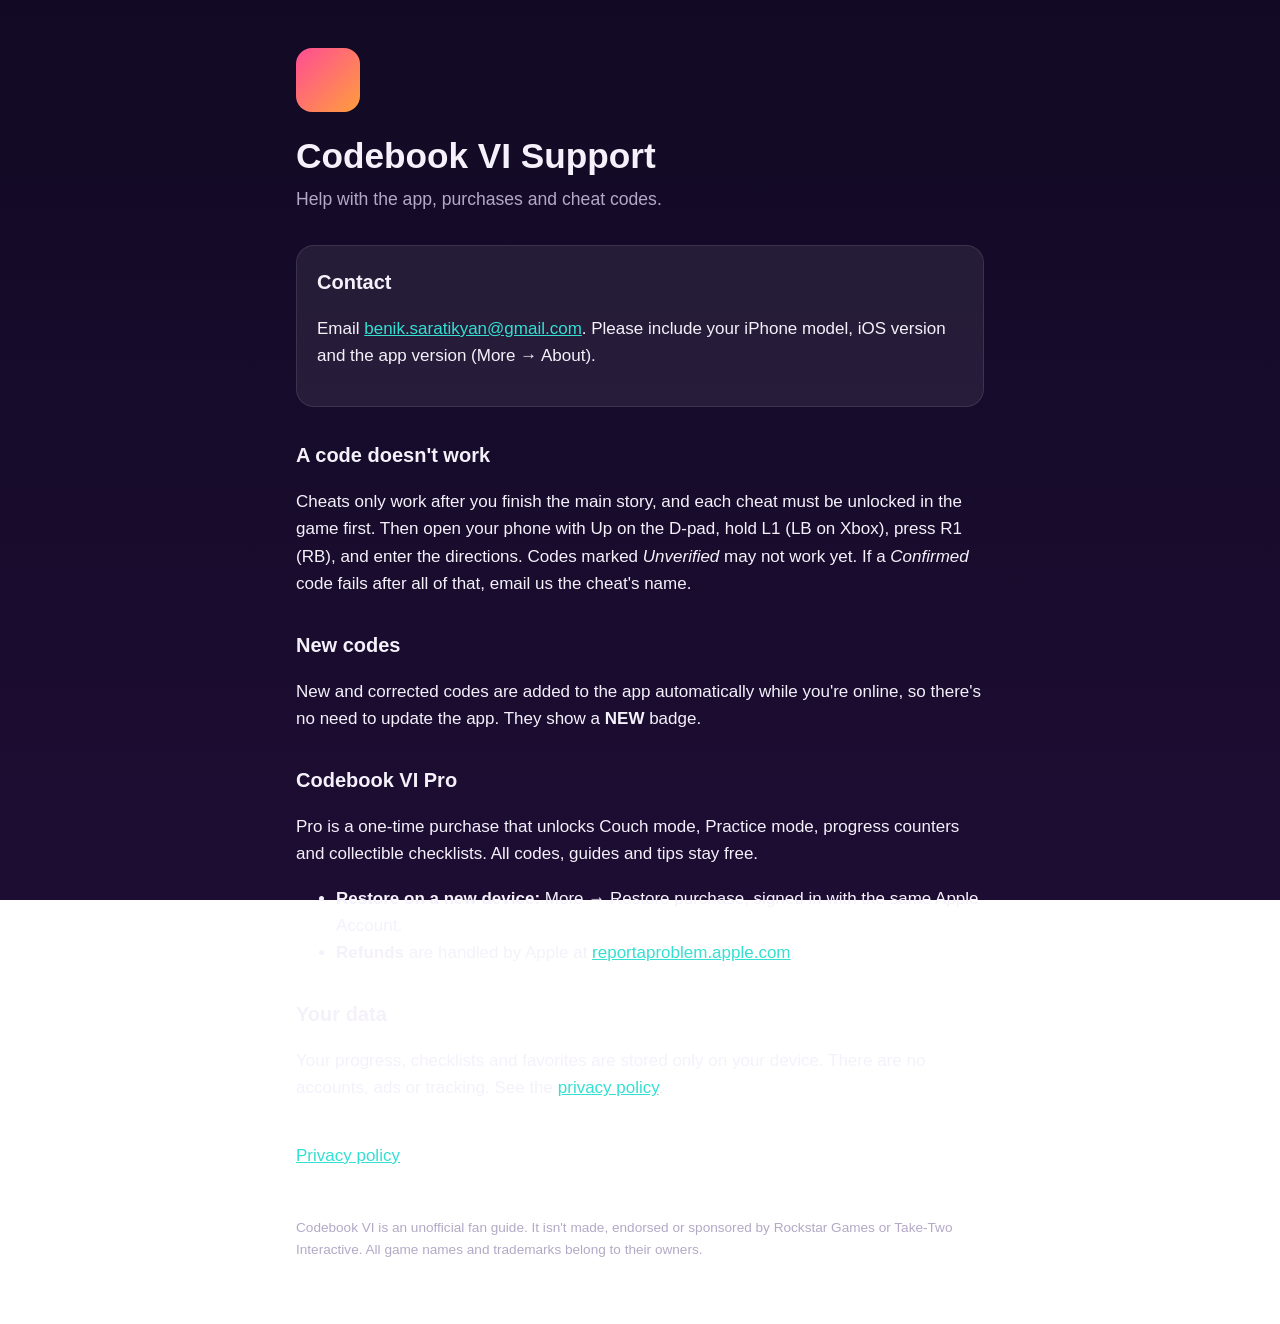
<file: index.html>
<!doctype html>
<html lang="en">
<head>
  <meta charset="utf-8">
  <meta name="viewport" content="width=device-width, initial-scale=1">
  <title>Codebook VI Support</title>
  <meta name="description" content="Help and contact for Codebook VI, an unofficial cheat code and guide app.">
  <link rel="stylesheet" href="style.css">
</head>
<body>
<main>
  <header>
    <div class="badge" aria-hidden="true"></div>
    <h1>Codebook VI Support</h1>
    <p class="lead">Help with the app, purchases and cheat codes.</p>
  </header>

  <div class="card">
    <h2 style="margin-top:0">Contact</h2>
    <p>Email <a href="mailto:benik.saratikyan@gmail.com">benik.saratikyan@gmail.com</a>. Please include your iPhone model, iOS version and the app version (More → About).</p>
  </div>

  <h2>A code doesn't work</h2>
  <p>Cheats only work after you finish the main story, and each cheat must be unlocked in the game first. Then open your phone with Up on the D-pad, hold L1 (LB on Xbox), press R1 (RB), and enter the directions. Codes marked <em>Unverified</em> may not work yet. If a <em>Confirmed</em> code fails after all of that, email us the cheat's name.</p>

  <h2>New codes</h2>
  <p>New and corrected codes are added to the app automatically while you're online, so there's no need to update the app. They show a <strong>NEW</strong> badge.</p>

  <h2>Codebook VI Pro</h2>
  <p>Pro is a one-time purchase that unlocks Couch mode, Practice mode, progress counters and collectible checklists. All codes, guides and tips stay free.</p>
  <ul>
    <li><strong>Restore on a new device:</strong> More → Restore purchase, signed in with the same Apple Account.</li>
    <li><strong>Refunds</strong> are handled by Apple at <a href="https://reportaproblem.apple.com">reportaproblem.apple.com</a>.</li>
  </ul>

  <h2>Your data</h2>
  <p>Your progress, checklists and favorites are stored only on your device. There are no accounts, ads or tracking. See the <a href="privacy.html">privacy policy</a>.</p>

  <nav>
    <a href="privacy.html">Privacy policy</a>
  </nav>

  <footer>
    Codebook VI is an unofficial fan guide. It isn't made, endorsed or sponsored by Rockstar Games or Take-Two Interactive. All game names and trademarks belong to their owners.
  </footer>
</main>
</body>
</html>
</file>
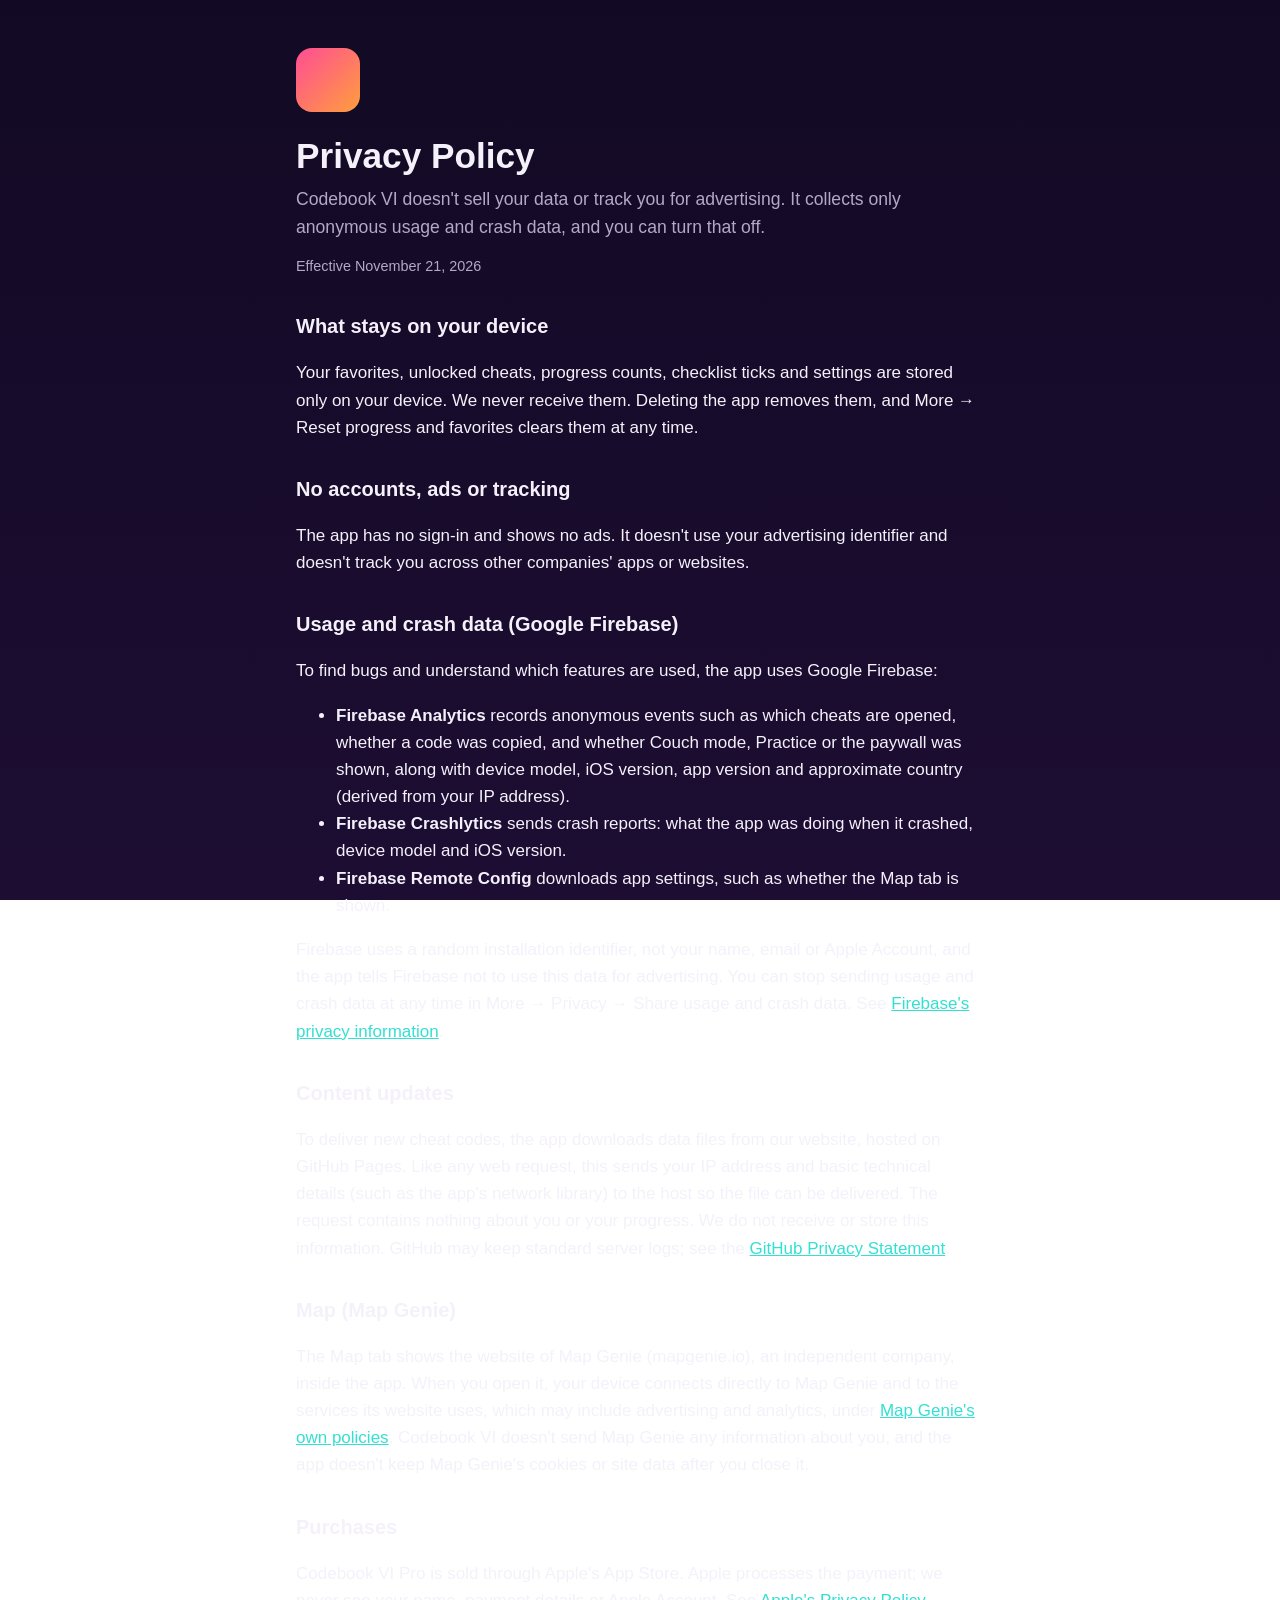
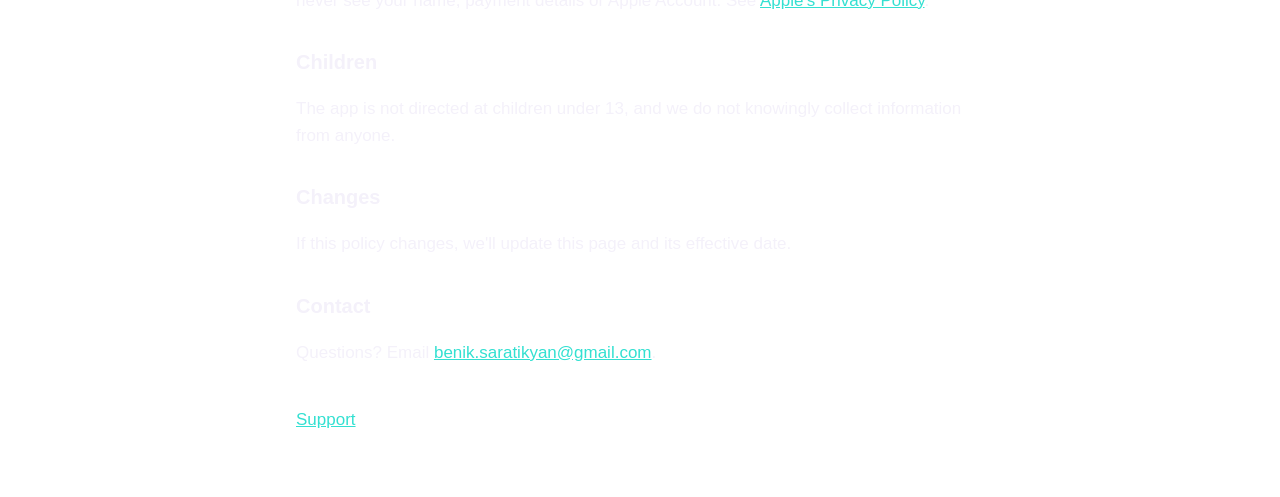
<file: privacy.html>
<!doctype html>
<html lang="en">
<head>
  <meta charset="utf-8">
  <meta name="viewport" content="width=device-width, initial-scale=1">
  <title>Codebook VI Privacy</title>
  <meta name="description" content="Privacy policy for the Codebook VI app.">
  <link rel="stylesheet" href="style.css">
</head>
<body>
<main>
  <header>
    <div class="badge" aria-hidden="true"></div>
    <h1>Privacy Policy</h1>
    <p class="lead">Codebook VI doesn't sell your data or track you for advertising. It collects only anonymous usage and crash data, and you can turn that off.</p>
    <p class="muted">Effective November 21, 2026</p>
  </header>

  <h2>What stays on your device</h2>
  <p>Your favorites, unlocked cheats, progress counts, checklist ticks and settings are stored only on your device. We never receive them. Deleting the app removes them, and More → Reset progress and favorites clears them at any time.</p>

  <h2>No accounts, ads or tracking</h2>
  <p>The app has no sign-in and shows no ads. It doesn't use your advertising identifier and doesn't track you across other companies' apps or websites.</p>

  <h2>Usage and crash data (Google Firebase)</h2>
  <p>To find bugs and understand which features are used, the app uses Google Firebase:</p>
  <ul>
    <li><strong>Firebase Analytics</strong> records anonymous events such as which cheats are opened, whether a code was copied, and whether Couch mode, Practice or the paywall was shown, along with device model, iOS version, app version and approximate country (derived from your IP address).</li>
    <li><strong>Firebase Crashlytics</strong> sends crash reports: what the app was doing when it crashed, device model and iOS version.</li>
    <li><strong>Firebase Remote Config</strong> downloads app settings, such as whether the Map tab is shown.</li>
  </ul>
  <p>Firebase uses a random installation identifier, not your name, email or Apple Account, and the app tells Firebase not to use this data for advertising. You can stop sending usage and crash data at any time in More → Privacy → Share usage and crash data. See <a href="https://firebase.google.com/support/privacy">Firebase's privacy information</a>.</p>

  <h2>Content updates</h2>
  <p>To deliver new cheat codes, the app downloads data files from our website, hosted on GitHub Pages. Like any web request, this sends your IP address and basic technical details (such as the app's network library) to the host so the file can be delivered. The request contains nothing about you or your progress. We do not receive or store this information. GitHub may keep standard server logs; see the <a href="https://docs.github.com/site-policy/privacy-policies/github-general-privacy-statement">GitHub Privacy Statement</a>.</p>

  <h2>Map (Map Genie)</h2>
  <p>The Map tab shows the website of Map Genie (mapgenie.io), an independent company, inside the app. When you open it, your device connects directly to Map Genie and to the services its website uses, which may include advertising and analytics, under <a href="https://mapgenie.io">Map Genie's own policies</a>. Codebook VI doesn't send Map Genie any information about you, and the app doesn't keep Map Genie's cookies or site data after you close it.</p>

  <h2>Purchases</h2>
  <p>Codebook VI Pro is sold through Apple's App Store. Apple processes the payment; we never see your name, payment details or Apple Account. See <a href="https://www.apple.com/legal/privacy/">Apple's Privacy Policy</a>.</p>

  <h2>Children</h2>
  <p>The app is not directed at children under 13, and we do not knowingly collect information from anyone.</p>

  <h2>Changes</h2>
  <p>If this policy changes, we'll update this page and its effective date.</p>

  <h2>Contact</h2>
  <p>Questions? Email <a href="mailto:benik.saratikyan@gmail.com">benik.saratikyan@gmail.com</a>.</p>

  <nav>
    <a href="index.html">Support</a>
  </nav>
</main>
</body>
</html>
</file>
<file: style.css>
:root {
  --bg: #120a24;
  --bg2: #1d0d33;
  --card: rgba(255, 255, 255, 0.07);
  --border: rgba(255, 255, 255, 0.1);
  --text: #f4f1fa;
  --muted: #b3a9c6;
  --pink: #ff4d94;
  --orange: #ff9e3d;
  --teal: #33e0d1;
}

* { box-sizing: border-box; }

body {
  margin: 0;
  font: 17px/1.6 -apple-system, BlinkMacSystemFont, "SF Pro Text", "Segoe UI", Roboto, sans-serif;
  color: var(--text);
  background: linear-gradient(180deg, var(--bg), var(--bg2)) fixed;
  min-height: 100vh;
}

main {
  max-width: 720px;
  margin: 0 auto;
  padding: 48px 16px 64px;
}

header { margin-bottom: 32px; }

.badge {
  display: inline-block;
  width: 64px;
  height: 64px;
  border-radius: 16px;
  background: linear-gradient(135deg, var(--pink), var(--orange));
  margin-bottom: 16px;
}

h1 { font-size: 2.2rem; line-height: 1.15; margin: 0 0 8px; }
h2 { font-size: 1.25rem; margin: 32px 0 8px; }
p, li { color: var(--text); }
.lead { color: var(--muted); font-size: 1.1rem; margin: 0; }
.muted { color: var(--muted); font-size: 0.9rem; }

a { color: var(--teal); }

.card {
  background: var(--card);
  border: 1px solid var(--border);
  border-radius: 18px;
  padding: 20px;
  margin: 16px 0;
}

nav { margin-top: 40px; display: flex; gap: 20px; flex-wrap: wrap; }

footer { margin-top: 48px; color: var(--muted); font-size: 0.85rem; }
</file>
